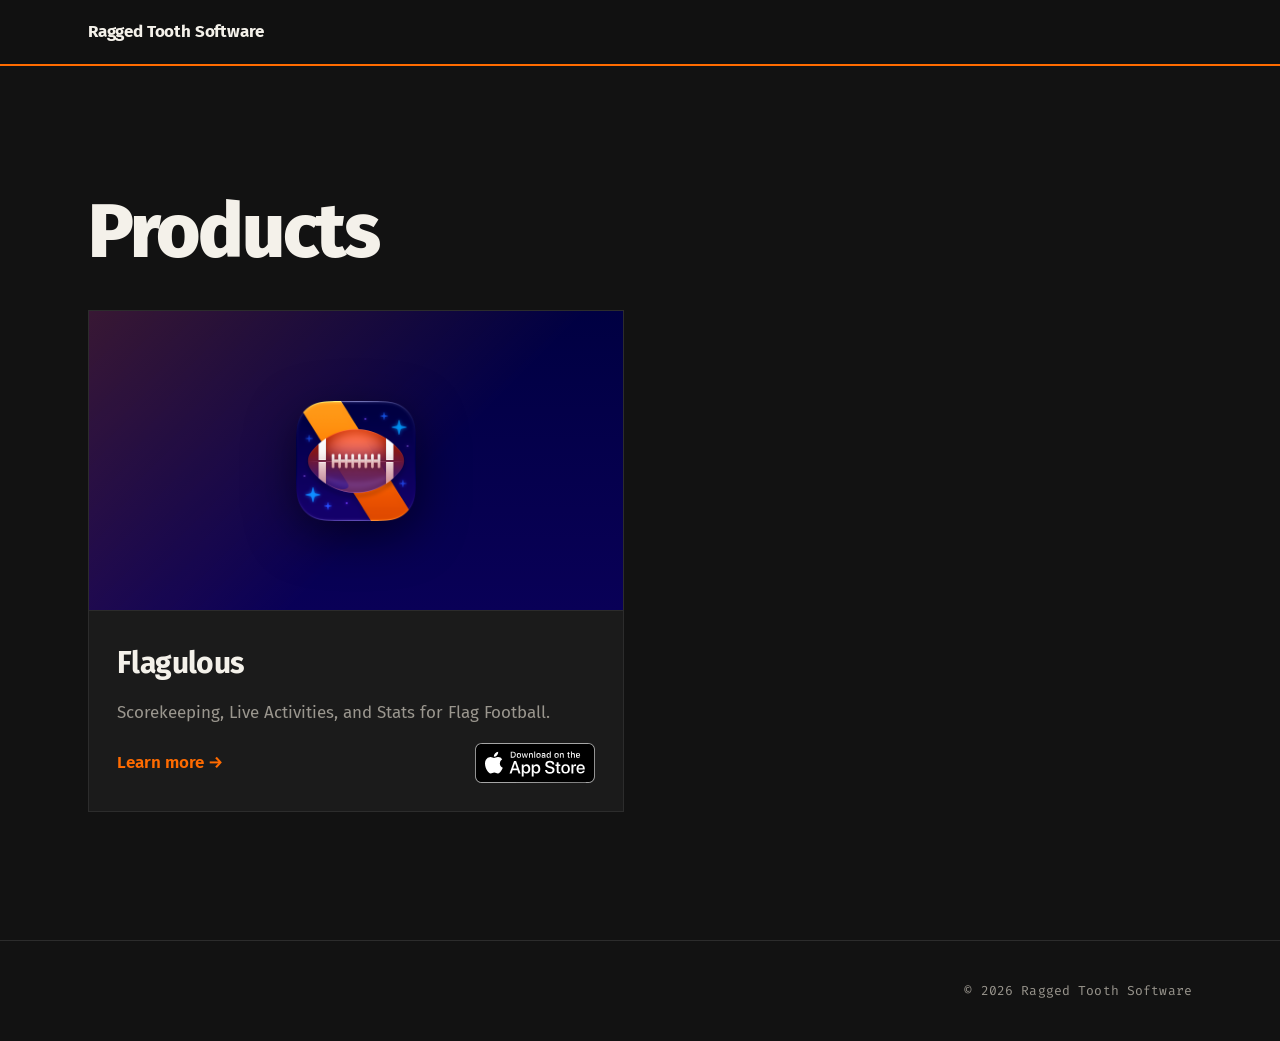
<file: index.html>
<!doctype html>
<html lang="en">
<head>
  <meta charset="utf-8">
  <meta name="viewport" content="width=device-width, initial-scale=1">
  <title>Ragged Tooth Software</title>
  <link rel="preconnect" href="https://fonts.googleapis.com">
  <link rel="preconnect" href="https://fonts.gstatic.com" crossorigin>
  <link href="https://fonts.googleapis.com/css2?family=Fira+Code:wght@400;500&family=Fira+Sans:wght@300;400;500;600;700;800&display=swap" rel="stylesheet">
  <link rel="stylesheet" href="assets/css/style.css">
</head>
<body>

  <header class="site-header">
    <div class="wrap">
      <a class="brand" href="./">Ragged Tooth Software</a>
    </div>
  </header>

  <main>
    <section class="section" id="products">
      <div class="wrap">
        <h1 class="section-title">Products</h1>

        <div class="cards">
          <div class="card card-stretch">
            <div class="card-art blurple" aria-hidden="true">
              <img class="card-icon" src="assets/img/app-icon.png" width="120" height="120" alt="">
            </div>
            <div class="card-body">
              <h3>Flagulous</h3>
              <p>Scorekeeping, Live Activities, and Stats for Flag Football.</p>
              <div class="card-actions">
                <a class="card-link" href="https://flagulous.app/">Learn more &rarr;</a>
                <a class="store-badge" href="https://apps.apple.com/us/app/flagulous/id6762059068">
                  <img src="assets/img/app-store-badge.svg" width="120" height="40" alt="Download on the App Store">
                </a>
              </div>
            </div>
          </div>
        </div>
      </div>
    </section>
  </main>

  <footer class="site-footer mono">
    <div class="wrap">
      <span class="copy">&copy; 2026 Ragged Tooth Software</span>
    </div>
  </footer>

</body>
</html>
</file>
<file: assets/css/style.css>
/* ==========================================================================
   Ragged Tooth Software — shared styles
   Theme colours live in custom properties; .theme-flagulous swaps the
   charcoal background for a dark blurple.
   ========================================================================== */

:root {
  --bg: #121212;            /* charcoal */
  --bg-raised: #1b1b1b;
  --line: #2c2c2c;
  --text: #f4f1ea;
  --muted: #9a968e;
  --accent: #ff6b00;        /* bright orange */
  --accent-ink: #121212;    /* text on accent */

  --font-sans: "Fira Sans", system-ui, -apple-system, "Segoe UI", sans-serif;
  --font-mono: "Fira Code", "Fira Mono", ui-monospace, Menlo, monospace;

  --wrap: 1200px;
  --gutter: clamp(1.25rem, 4vw, 3rem);
}

/* Colours sampled from the Flagulous app icon background
   (navy #000042 at the top to indigo #090057 at the bottom). */
.theme-flagulous {
  --bg: #050349;            /* dark blurple */
  --bg-raised: #0d0a5c;
  --line: #231f73;
  --muted: #a9a6d6;
  --accent-ink: #050349;
}

body.theme-flagulous {
  background: linear-gradient(180deg, #000042 0%, #090057 100%) fixed;
}

/* ---------- Base ---------- */

*,
*::before,
*::after { box-sizing: border-box; }

html { scroll-behavior: smooth; }

body {
  margin: 0;
  background: var(--bg);
  color: var(--text);
  font-family: var(--font-sans);
  font-size: 1.0625rem;
  line-height: 1.6;
  -webkit-font-smoothing: antialiased;
}

img { max-width: 100%; display: block; }

a { color: inherit; }

::selection { background: var(--accent); color: var(--accent-ink); }

.wrap {
  width: 100%;
  max-width: var(--wrap);
  margin-inline: auto;
  padding-inline: var(--gutter);
}

.mono {
  font-family: var(--font-mono);
  font-size: 0.8125rem;
  letter-spacing: 0.01em;
}

/* ---------- Header ---------- */

.site-header {
  position: sticky;
  top: 0;
  z-index: 10;
  background: color-mix(in srgb, var(--bg) 88%, transparent);
  backdrop-filter: blur(8px);
  border-bottom: 2px solid var(--accent);
}

.site-header .wrap {
  display: flex;
  align-items: center;
  justify-content: space-between;
  gap: 1rem;
  min-height: 4rem;
}

.brand {
  font-weight: 700;
  text-decoration: none;
  letter-spacing: -0.01em;
}

.nav {
  display: flex;
  align-items: center;
  gap: 1.5rem;
}

.nav a {
  font-family: var(--font-mono);
  font-size: 0.8125rem;
  color: var(--muted);
  text-decoration: none;
  transition: color 0.15s;
}

.nav a:hover { color: var(--text); }

.nav .nav-cta {
  color: var(--text);
  border-bottom: 2px solid var(--accent);
  padding-bottom: 2px;
}

/* ---------- Hero ---------- */

.hero {
  padding-block: clamp(4rem, 12vw, 9rem) clamp(3rem, 8vw, 6rem);
}

.eyebrow {
  display: inline-flex;
  align-items: center;
  gap: 0.6rem;
  color: var(--muted);
  margin: 0 0 1.5rem;
}

.eyebrow::before {
  content: "";
  width: 0.55rem;
  height: 0.55rem;
  background: var(--accent);
}

.display {
  font-family: var(--font-sans);
  font-weight: 300;
  font-size: clamp(3rem, 9vw, 7.5rem);
  line-height: 0.95;
  letter-spacing: -0.035em;
  margin: 0 0 2rem;
  max-width: 12ch;
}

.lede {
  font-size: clamp(1.0625rem, 1.6vw, 1.25rem);
  color: var(--muted);
  max-width: 36rem;
  margin: 0 0 2.5rem;
}

.lede strong { color: var(--text); font-weight: 500; }

.app-icon {
  width: clamp(112px, 14vw, 160px);
  height: auto;
  margin-bottom: 2rem;
  filter: drop-shadow(0 18px 30px rgb(0 0 0 / 0.55));  /* follows the icon's own rounded shape */
}

.tagline {
  font-size: clamp(1.375rem, 3vw, 2.25rem);
  font-weight: 300;
  line-height: 1.2;
  letter-spacing: -0.015em;
  color: var(--muted);
  max-width: 28ch;
  margin: 0;
}

/* ---------- Buttons ---------- */

.btn {
  display: inline-flex;
  align-items: center;
  gap: 0.5rem;
  padding: 1rem 1.5rem;
  font-family: var(--font-sans);
  font-weight: 600;
  font-size: 0.9375rem;
  text-decoration: none;
  border: 2px solid var(--accent);
  background: var(--accent);
  color: var(--accent-ink);
  transition: transform 0.15s, background 0.15s, color 0.15s;
}

.btn:hover { transform: translateY(-2px); }

.btn-ghost {
  background: transparent;
  color: var(--text);
  border-color: var(--line);
}

.btn-ghost:hover { border-color: var(--text); }

.btn-row { display: flex; flex-wrap: wrap; gap: 0.75rem; }

/* ---------- Accent strip + meta row ---------- */

.strip {
  background: var(--accent);
  color: var(--accent-ink);
}

.strip .wrap {
  display: flex;
  justify-content: space-between;
  gap: 1rem;
  padding-block: 0.7rem;
  font-weight: 500;
}

.strip .live::before {
  content: "";
  display: inline-block;
  width: 0.5rem;
  height: 0.5rem;
  margin-right: 0.6rem;
  background: var(--accent-ink);
}

.meta-row {
  border-bottom: 1px solid var(--line);
}

.meta-row .wrap {
  display: grid;
  grid-template-columns: repeat(3, 1fr);
  gap: 1rem;
  padding-block: 1.1rem;
  color: var(--muted);
}

.meta-row span:nth-child(2) { text-align: center; }
.meta-row span:nth-child(3) { text-align: right; }
.meta-row b { color: var(--text); font-weight: 500; }

/* ---------- Sections ---------- */

.section {
  padding-block: clamp(4rem, 10vw, 8rem);
}

.section-title {
  font-weight: 800;
  font-size: clamp(2.5rem, 6vw, 4.75rem);
  line-height: 1;
  letter-spacing: -0.03em;
  margin: 0 0 2.5rem;
}

/* ---------- Cards ---------- */

.cards {
  display: grid;
  grid-template-columns: repeat(auto-fill, minmax(min(100%, 22rem), 1fr));
  gap: 2rem;
}

.card {
  display: flex;
  flex-direction: column;
  background: var(--bg-raised);
  border: 1px solid var(--line);
  text-decoration: none;
  transition: border-color 0.2s, transform 0.2s;
}

a.card:hover,
.card-stretch:hover {
  border-color: var(--accent);
  transform: translateY(-4px);
}

.card-art {
  aspect-ratio: 16 / 9;
  display: grid;
  place-items: center;
  border-bottom: 1px solid var(--line);
  background:
    linear-gradient(135deg, color-mix(in srgb, var(--accent) 18%, transparent), transparent 60%),
    var(--bg);
  font-size: clamp(3rem, 8vw, 5rem);
}

.card-art.blurple {
  background:
    linear-gradient(135deg, color-mix(in srgb, var(--accent) 22%, transparent), transparent 60%),
    linear-gradient(180deg, #000042, #090057);
}

.card-icon {
  width: clamp(88px, 10vw, 120px);
  height: auto;
  filter: drop-shadow(0 14px 24px rgb(0 0 0 / 0.55));
}

.card-body { padding: 1.75rem; flex: 1; }

.card h3 {
  font-size: 1.875rem;
  font-weight: 700;
  letter-spacing: -0.02em;
  margin: 0 0 0.75rem;
}

.card p { color: var(--muted); margin: 0 0 1rem; }

.card-tags {
  display: flex;
  flex-wrap: wrap;
  gap: 0.5rem 1.25rem;
  padding: 1rem 1.75rem;
  border-top: 1px solid var(--line);
  color: var(--muted);
}

.card-tags span:first-child { color: var(--text); }

.card-link {
  color: var(--accent);
  font-weight: 600;
}

/* Card with more than one link: "Learn more" covers the whole card, badge sits above it */
.card-stretch { position: relative; }
.card-stretch .card-link { text-decoration: none; }
.card-stretch .card-link::after { content: ""; position: absolute; inset: 0; }

.card-actions {
  display: flex;
  flex-wrap: wrap;
  align-items: center;
  justify-content: space-between;
  gap: 1rem;
}

.store-badge {
  position: relative;
  z-index: 1;
  display: inline-block;
  line-height: 0;
}

.store-badge img { height: 40px; width: auto; }

/* ---------- Feature grid ---------- */

.features {
  display: grid;
  grid-template-columns: repeat(auto-fit, minmax(min(100%, 16rem), 1fr));
  border-top: 1px solid var(--line);
  border-left: 1px solid var(--line);
}

.feature {
  padding: 2rem;
  border-right: 1px solid var(--line);
  border-bottom: 1px solid var(--line);
}

.feature .num { color: var(--accent); display: block; margin-bottom: 2.5rem; }

.feature h3 {
  font-size: 1.375rem;
  font-weight: 700;
  letter-spacing: -0.015em;
  margin: 0 0 0.5rem;
}

.feature p { color: var(--muted); margin: 0; }

/* ---------- Quote ---------- */

.quote {
  border-left: 4px solid var(--accent);
  padding-left: clamp(1.25rem, 3vw, 2.5rem);
  max-width: 52rem;
}

.quote p {
  font-size: clamp(1.75rem, 3.6vw, 3rem);
  font-weight: 700;
  line-height: 1.1;
  letter-spacing: -0.025em;
  margin: 0 0 1.25rem;
}

.quote cite { font-style: normal; color: var(--muted); }

/* ---------- Accent CTA block ---------- */

.cta {
  background: var(--accent);
  color: var(--accent-ink);
}

.cta .eyebrow { color: var(--accent-ink); }
.cta .eyebrow::before { background: var(--accent-ink); }

.cta .display {
  font-size: clamp(2.5rem, 7vw, 5.5rem);
  max-width: 16ch;
  margin-bottom: 1.5rem;
}

.cta p { max-width: 34rem; margin: 0 0 2.5rem; }

.cta-link {
  display: inline-block;
  font-size: clamp(1.5rem, 3vw, 2.25rem);
  font-weight: 600;
  text-decoration: none;
  border-bottom: 3px solid currentColor;
  padding-bottom: 0.4rem;
}

.cta-link:hover { opacity: 0.75; }

/* ---------- Footer ---------- */

.site-footer {
  border-top: 1px solid var(--line);
  padding-block: 2.5rem;
  color: var(--muted);
}

.site-footer .wrap {
  display: flex;
  flex-wrap: wrap;
  align-items: center;
  gap: 1rem 2rem;
}

.site-footer .brand { color: var(--text); }
.site-footer a:not(.brand) { text-decoration: underline; text-underline-offset: 3px; }
.site-footer a:hover { color: var(--accent); }
.site-footer .copy { margin-left: auto; }

/* ---------- Responsive ---------- */

@media (max-width: 720px) {
  .nav a:not(.nav-cta) { display: none; }
  .strip .wrap { flex-direction: column; gap: 0.25rem; }
  .meta-row .wrap { grid-template-columns: 1fr; gap: 0.4rem; }
  .meta-row span:nth-child(n) { text-align: left; }
  .site-footer .copy { margin-left: 0; }
}

@media (prefers-reduced-motion: reduce) {
  html { scroll-behavior: auto; }
  * { transition: none !important; }
}

/* ---------- Flagulous header flag ----------
   Same diagonal band as the app icon's flag (top-left to bottom-right,
   light orange at the top to the accent orange at the bottom). */

.theme-flagulous .site-header .wrap { align-items: stretch; }

.theme-flagulous .site-header .brand {
  position: relative;
  display: flex;
  align-items: center;
  padding-inline: 2.25rem;
  color: var(--accent-ink);
  font-weight: 300;
}

.theme-flagulous .site-header .brand::before {
  content: "";
  position: absolute;
  inset: 0;
  z-index: -1;
  background: linear-gradient(180deg, #ffa040 0%, #ff6a00 40%);
  clip-path: polygon(0 0, calc(100% - 2.5rem) 0, 100% 100%, 2.5rem 100%);
}
</file>
